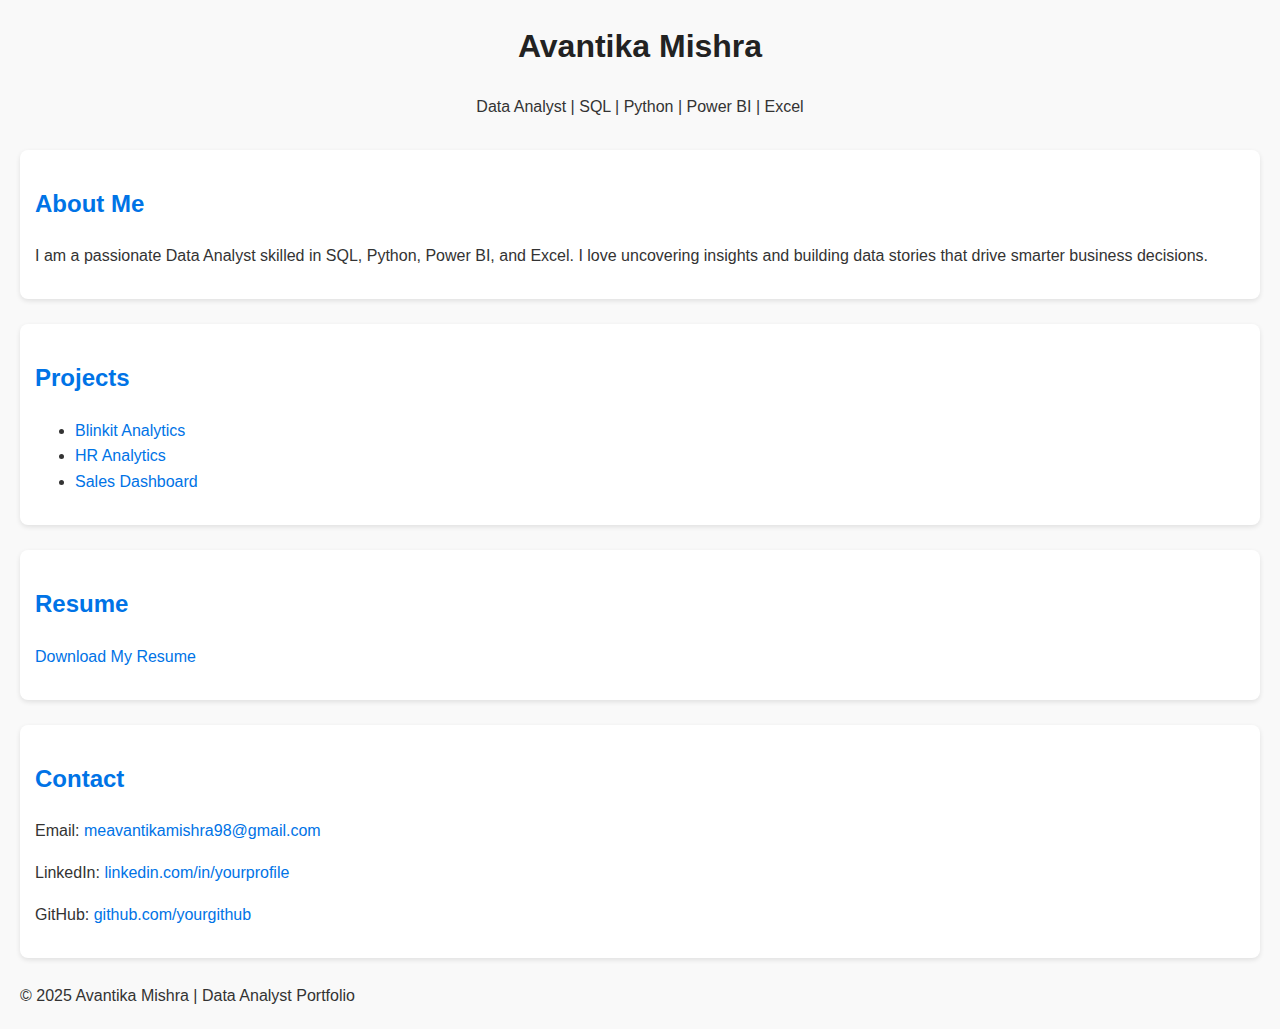
<file: index.html>
<!DOCTYPE html>
<html lang="en">
<head>
  <meta charset="UTF-8">
  <meta name="viewport" content="width=device-width, initial-scale=1.0">
  <title>Avantika Mishra | Data Analyst Portfolio</title>
  <link rel="stylesheet" href="style.css">
</head>
<body>

<header>
  <h1>Avantika Mishra</h1>
  <p>Data Analyst | SQL | Python | Power BI | Excel</p>
</header>

<section>
  <h2>About Me</h2>
  <p>I am a passionate Data Analyst skilled in SQL, Python, Power BI, and Excel. 
     I love uncovering insights and building data stories that drive smarter business decisions.</p>
</section>

<section>
  <h2>Projects</h2>
  <ul>
    <li><a href="projects/blinkit.html">Blinkit Analytics</a></li>
    <li><a href="projects/hr.html">HR Analytics</a></li>
    <li><a href="projects/sales.html">Sales Dashboard</a></li>
  </ul>
</section>

<section>
  <h2>Resume</h2>
  <p><a href="resume.pdf" target="_blank">Download My Resume</a></p>
</section>

<section>
  <h2>Contact</h2>
  <p>Email: <a href="mailto:meavantikamishra98@gmail.com">meavantikamishra98@gmail.com</a></p>
  <p>LinkedIn: <a href="https://linkedin.com/in/yourprofile" target="_blank">linkedin.com/in/yourprofile</a></p>
  <p>GitHub: <a href="https://github.com/yourgithub" target="_blank">github.com/yourgithub</a></p>
</section>

<footer>
  <p>© 2025 Avantika Mishra | Data Analyst Portfolio</p>
</footer>

</body>
</html>
</file>
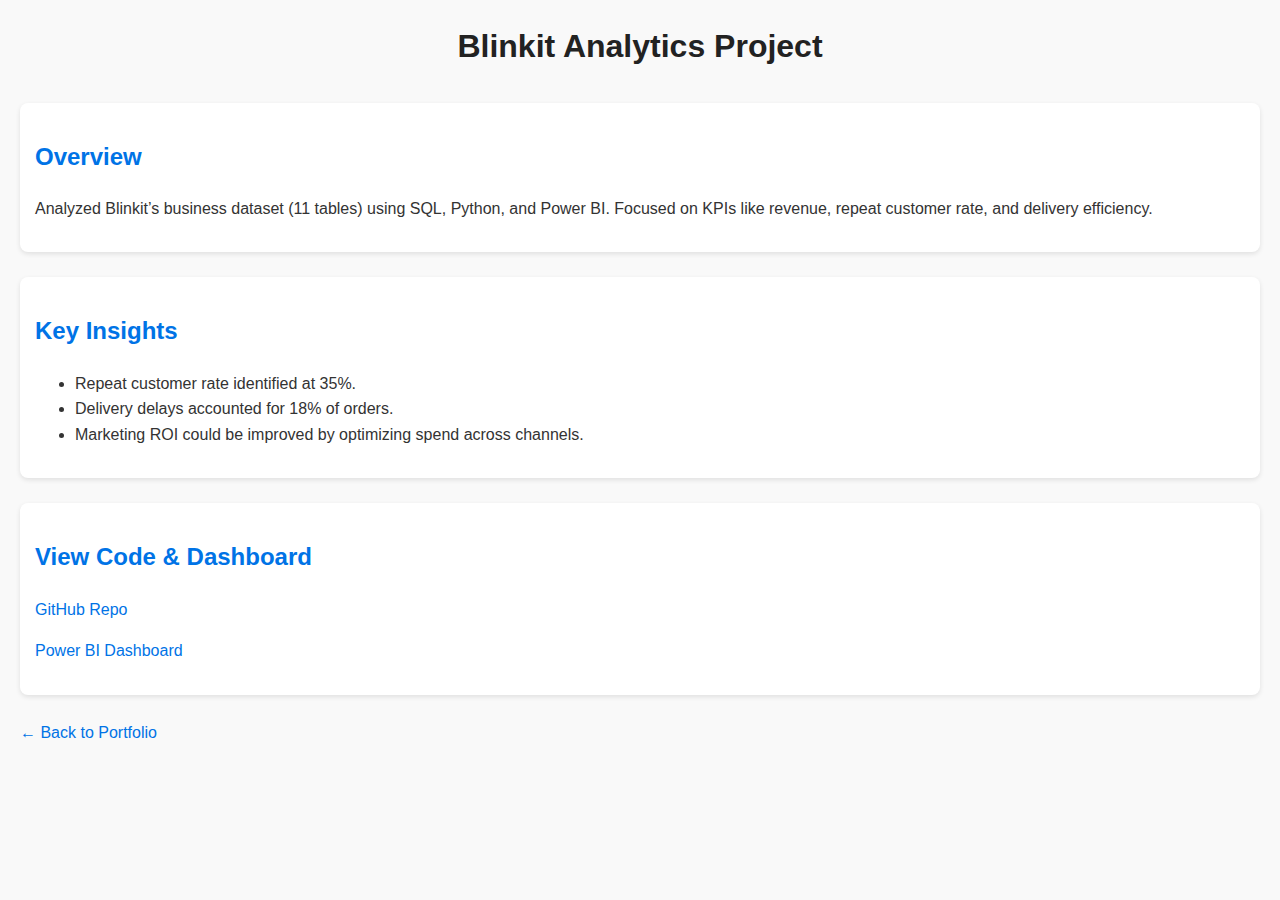
<file: projects/blinkit.html>
<!DOCTYPE html>
<html lang="en">
<head>
  <meta charset="UTF-8">
  <meta name="viewport" content="width=device-width, initial-scale=1.0">
  <title>Blinkit Analytics | Avantika Mishra</title>
  <link rel="stylesheet" href="../style.css">
</head>
<body>
<header>
  <h1>Blinkit Analytics Project</h1>
</header>

<section>
  <h2>Overview</h2>
  <p>Analyzed Blinkit’s business dataset (11 tables) using SQL, Python, and Power BI. 
     Focused on KPIs like revenue, repeat customer rate, and delivery efficiency.</p>
</section>

<section>
  <h2>Key Insights</h2>
  <ul>
    <li>Repeat customer rate identified at 35%.</li>
    <li>Delivery delays accounted for 18% of orders.</li>
    <li>Marketing ROI could be improved by optimizing spend across channels.</li>
  </ul>
</section>

<section>
  <h2>View Code & Dashboard</h2>
  <p><a href="https://github.com/yourgithub/blinkit-analytics" target="_blank">GitHub Repo</a></p>
  <p><a href="https://app.powerbi.com/view?r=yourdashboardlink" target="_blank">Power BI Dashboard</a></p>
</section>

<footer>
  <p><a href="../index.html">← Back to Portfolio</a></p>
</footer>
</body>
</html>
</file>
<file: style.css>
body {
  font-family: Arial, sans-serif;
  margin: 20px;
  background: #f9f9f9;
  color: #333;
  line-height: 1.6;
}

header {
  text-align: center;
  margin-bottom: 30px;
}

h1 {
  color: #222;
}

h2 {
  color: #0073e6;
}

section {
  margin-bottom: 25px;
  padding: 15px;
  background: #fff;
  border-radius: 8px;
  box-shadow: 0px 2px 5px rgba(0,0,0,0.1);
}

a {
  color: #0073e6;
  text-decoration: none;
}

a:hover {
  text-decoration: underline;
}
</file>
